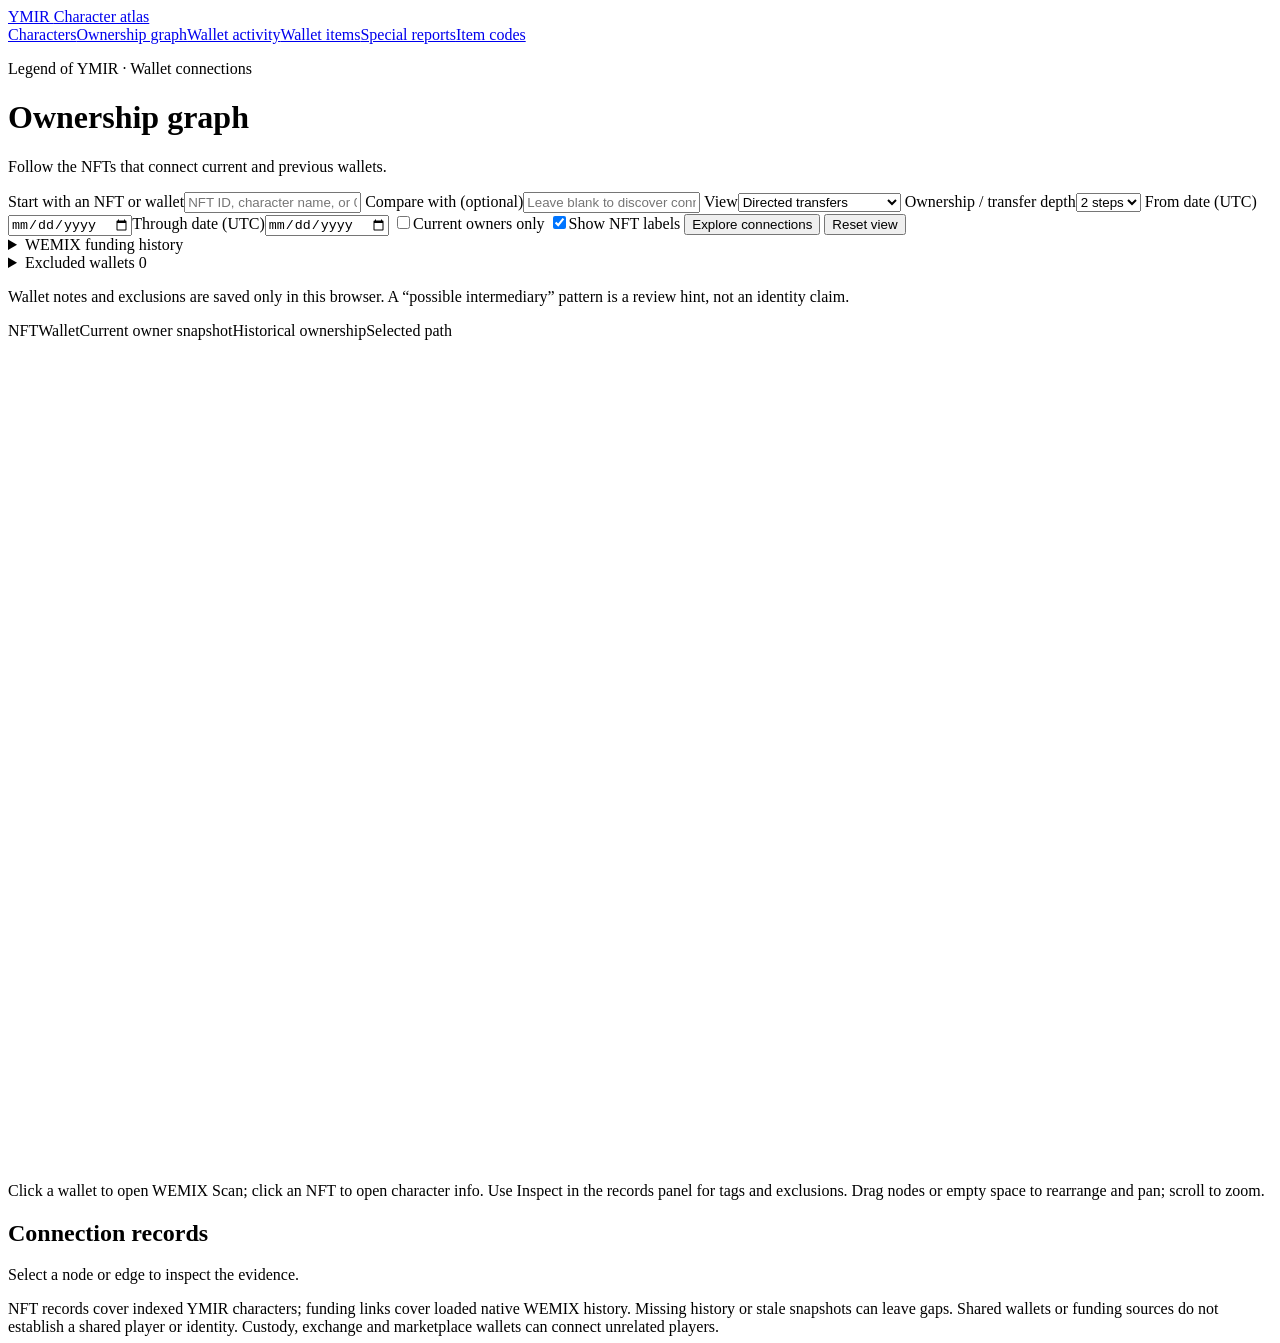
<file: graph-template.html>
<!doctype html>
<html lang="en"><head><meta charset="utf-8"><meta name="viewport" content="width=device-width,initial-scale=1"><title>YMIR Ownership Graph</title><link rel="stylesheet" href="https://fonts.googleapis.com/css2?family=Nunito:wght@400;600;700;800;900&amp;family=Patrick+Hand&amp;family=Press+Start+2P&amp;display=swap"><style>__GRAPH_CSS__
__THEME_CSS__</style></head>
<body><main>
    <nav class="site-nav"><a class="brand" href="index.html">YMIR <span>Character atlas</span></a><div><a href="index.html">Characters</a><a href="graph.html" aria-current="page">Ownership graph</a><a href="wallet.html">Wallet activity</a><a href="wallet-items.html">Wallet items</a><a href="reports.html">Special reports</a><a href="items.html">Item codes</a></div></nav><header><p class="eyebrow">Legend of YMIR · Wallet connections</p><h1>Ownership graph</h1><p>Follow the NFTs that connect current and previous wallets.</p></header>
    <p id="coverage" class="notice"></p>
    <form id="graphForm" class="controls">
        <label>Start with an NFT or wallet<input id="graphRoot" list="characterSuggestions" placeholder="NFT ID, character name, or 0x wallet" autocomplete="off" required></label>
        <datalist id="characterSuggestions"></datalist>
        <label>Compare with (optional)<input id="graphTarget" placeholder="Leave blank to discover connections" autocomplete="off"></label>
        <label>View<select id="graphMode"><option value="transfers" selected>Directed transfers</option><option value="associations">Ownership connections</option><option value="funding">Shared WEMIX funders</option></select></label>
        <label id="graphDepthControl">Ownership / transfer depth<select id="graphDepth"><option value="1">1 step</option><option value="2" selected>2 steps</option><option value="3">3 steps</option><option value="4">4 steps</option></select></label>
        <label id="fundingDepthControl" hidden>Maximum funding depth<select id="fundingDepth"><option value="1" selected>1 hop · direct sources</option><option value="2">2 hops · one intermediate</option><option value="3">3 hops · two intermediates</option></select></label>
        <label id="fundingDaysControl" hidden>Look back before each purchase<select id="fundingDays"><option value="1">1 day</option><option value="7" selected>7 days</option><option value="30">30 days</option><option value="90">90 days</option></select></label>
        <label>From date (UTC)<input id="afterDate" type="date"></label><label>Through date (UTC)<input id="beforeDate" type="date"></label>
        <label class="checkbox"><input type="checkbox" id="currentOnly">Current owners only</label>
        <label class="checkbox"><input type="checkbox" id="showNFTLabels" checked>Show NFT labels</label>
        <button type="submit">Explore connections</button>
        <button type="button" id="fitGraph">Reset view</button>
    </form>
    <details class="graph-settings"><summary>WEMIX funding history</summary><p>Enter one NFT and leave Compare with blank to discover other characters with shared funding sources. Add a second NFT for a specific comparison. Searches use actual buyers from recorded purchases, including former owners, and only the funding history loaded in this site.</p><label class="checkbox-label"><input id="fundingBuyerRoots" type="checkbox" checked> Include buyer wallets as sources (0 hops)</label><label>Import native WEMIX history JSON<input id="fundingImport" type="file" accept=".json,application/json"></label><p>A 0-hop branch means this source is itself the recorded purchase buyer; it is not an incoming funding transfer. Imports stay in this page's memory and are not uploaded. Minimum funding: 1 WEMIX per hop. Every hop must be within the selected lookback window and precede the next hop or purchase. Native WEMIX only; WWEMIX and internal transfers are separate data sources.</p></details>
    <div class="graph-settings"><details><summary>Excluded wallets <span id="excludedCount">0</span></summary><p>Exclusions apply to the displayed network and connection searches.</p><label>Wallet to exclude<input id="excludeWallet" placeholder="0x wallet address"></label><button id="addExclusion" type="button">Exclude wallet</button><div id="exclusionList"></div></details><p>Wallet notes and exclusions are saved only in this browser. A “possible intermediary” pattern is a review hint, not an identity claim.</p></div>
    <p id="graphStatus" role="status" aria-live="polite"></p>
    <section id="fundingResults" class="path-panel funding-results" aria-label="Related NFTs with shared funding" aria-live="polite"></section>
    <div class="legend" id="graphLegend"><span><i class="nft-dot"></i>NFT</span><span><i class="wallet-dot"></i>Wallet</span><span><i class="current-line"></i>Current owner snapshot</span><span><i class="former-line"></i>Historical ownership</span><span><i class="path-line"></i>Selected path</span></div>
    <div class="workspace"><section class="graph-panel" aria-label="Ownership network"><svg id="network" viewBox="0 0 1000 650" role="group" aria-label="Interactive network of NFTs and owning wallets"><g id="graphViewport"></g></svg><p class="graph-help">Click a wallet to open WEMIX Scan; click an NFT to open character info. Use Inspect in the records panel for tags and exclusions. Drag nodes or empty space to rearrange and pan; scroll to zoom.</p></section><aside id="nodeInfo" aria-live="polite"><h2>Connection records</h2><p>Select a node or edge to inspect the evidence.</p></aside></div>
    <section id="connectionPath" class="path-panel" aria-live="polite"></section>
    <footer>NFT records cover indexed YMIR characters; funding links cover loaded native WEMIX history. Missing history or stale snapshots can leave gaps. Shared wallets or funding sources do not establish a shared player or identity. Custody, exchange and marketplace wallets can connect unrelated players.</footer>
</main><script>__GRAPH_SCRIPT__</script></body></html>
</file>
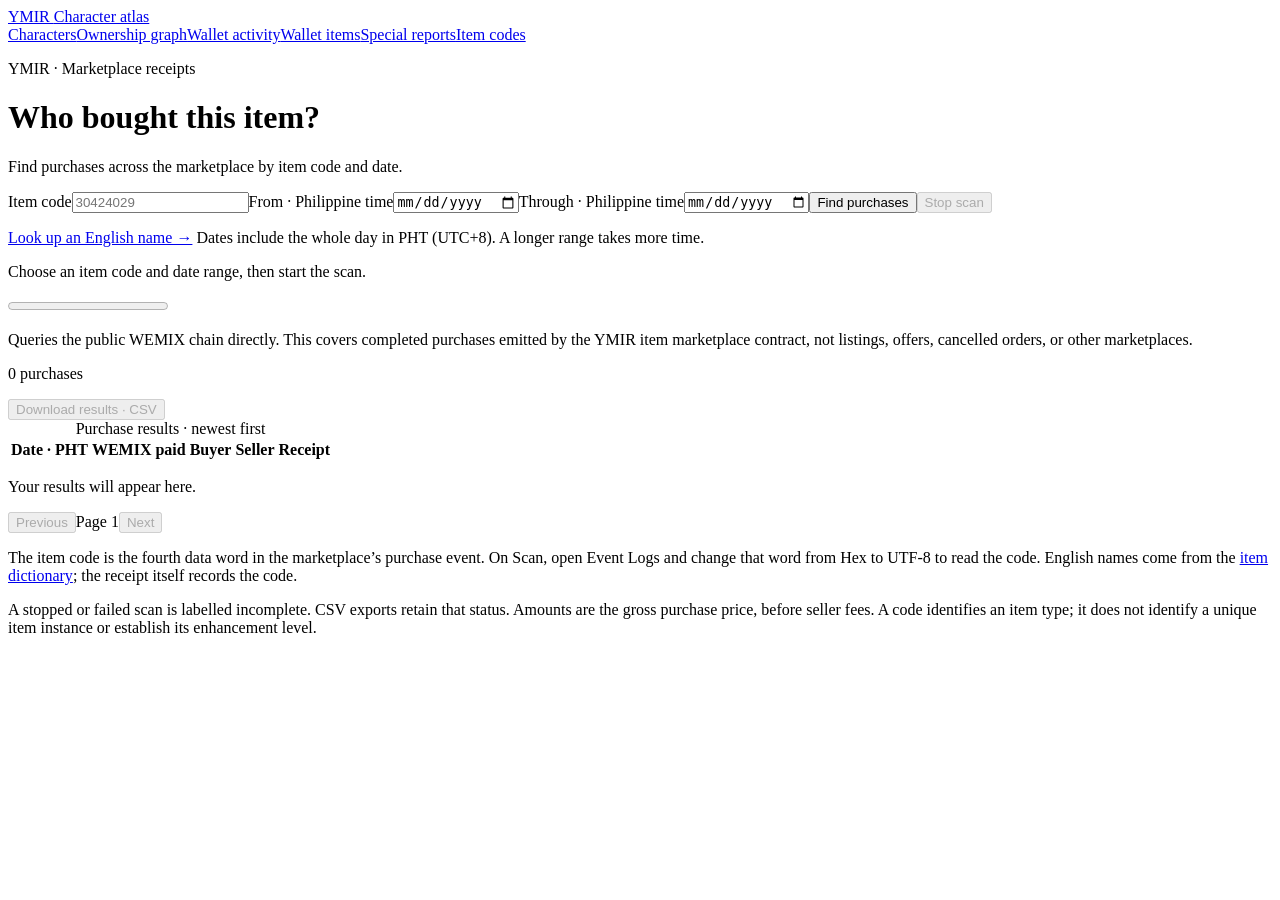
<file: item-sales-template.html>
<!doctype html><html lang="en"><head><meta charset="utf-8"><meta name="viewport" content="width=device-width,initial-scale=1"><title>YMIR · Item purchases</title><meta name="description" content="Search marketplace purchases for a YMIR item code within a date range."><link rel="stylesheet" href="https://fonts.googleapis.com/css2?family=Nunito:wght@400;600;700;800;900&amp;family=Patrick+Hand&amp;family=Press+Start+2P&amp;display=swap"><style>__THEME_CSS__
__SALES_CSS__</style></head><body><main>
<nav class="site-nav" aria-label="Main navigation"><a class="brand" href="index.html">YMIR <span>Character atlas</span></a><div><a href="index.html">Characters</a><a href="graph.html">Ownership graph</a><a href="wallet.html">Wallet activity</a><a href="wallet-items.html">Wallet items</a><a href="reports.html">Special reports</a><a href="items.html" aria-current="page">Item codes</a></div></nav>
<header><p class="surface-eyebrow">YMIR · Marketplace receipts</p><h1>Who bought this item?</h1><p>Find purchases across the marketplace by item code and date.</p></header>
<section class="sales-paper sales-search"><form id="salesForm"><div class="sales-fields"><label>Item code<input id="salesCode" name="code" inputmode="numeric" pattern="[0-9]{1,20}" maxlength="20" required placeholder="30424029"></label><label>From · Philippine time<input id="salesAfter" type="date" required></label><label>Through · Philippine time<input id="salesBefore" type="date" required></label><button id="salesStart" type="submit">Find purchases</button><button id="salesStop" type="button" disabled>Stop scan</button></div></form><p id="salesItemName"></p><p><a href="items.html">Look up an English name →</a> Dates include the whole day in PHT (UTC+8). A longer range takes more time.</p></section>
<section class="sales-paper sales-progress" aria-label="Scan status"><p id="salesStatus" role="status" aria-live="polite">Choose an item code and date range, then start the scan.</p><progress id="salesProgress" max="1" value="0" aria-label="Marketplace scan progress"></progress><p id="salesCoverage">Queries the public WEMIX chain directly. This covers completed purchases emitted by the YMIR item marketplace contract, not listings, offers, cancelled orders, or other marketplaces.</p></section>
<div class="sales-toolbar"><p id="salesCount">0 purchases</p><button id="salesDownload" type="button" disabled>Download results · CSV</button></div>
<section class="sales-paper"><div class="sales-scroll"><table class="sales-table"><caption id="salesCaption">Purchase results · newest first</caption><thead><tr><th scope="col">Date · PHT</th><th scope="col">WEMIX paid</th><th scope="col">Buyer</th><th scope="col">Seller</th><th scope="col">Receipt</th></tr></thead><tbody id="salesRows"></tbody></table></div><p id="salesEmpty" class="sales-empty">Your results will appear here.</p><div class="sales-pages"><button id="salesPrev" type="button" disabled>Previous</button><span id="salesPage">Page 1</span><button id="salesNext" type="button" disabled>Next</button></div></section>
<footer><p>The item code is the fourth data word in the marketplace’s purchase event. On Scan, open Event Logs and change that word from Hex to UTF-8 to read the code. English names come from the <a href="items.html">item dictionary</a>; the receipt itself records the code.</p><p>A stopped or failed scan is labelled incomplete. CSV exports retain that status. Amounts are the gross purchase price, before seller fees. A code identifies an item type; it does not identify a unique item instance or establish its enhancement level.</p></footer>
</main><script>const itemSaleNames=__SALE_NAMES__;
__SALES_CORE__
__SALES_SCRIPT__</script></body></html>
</file>
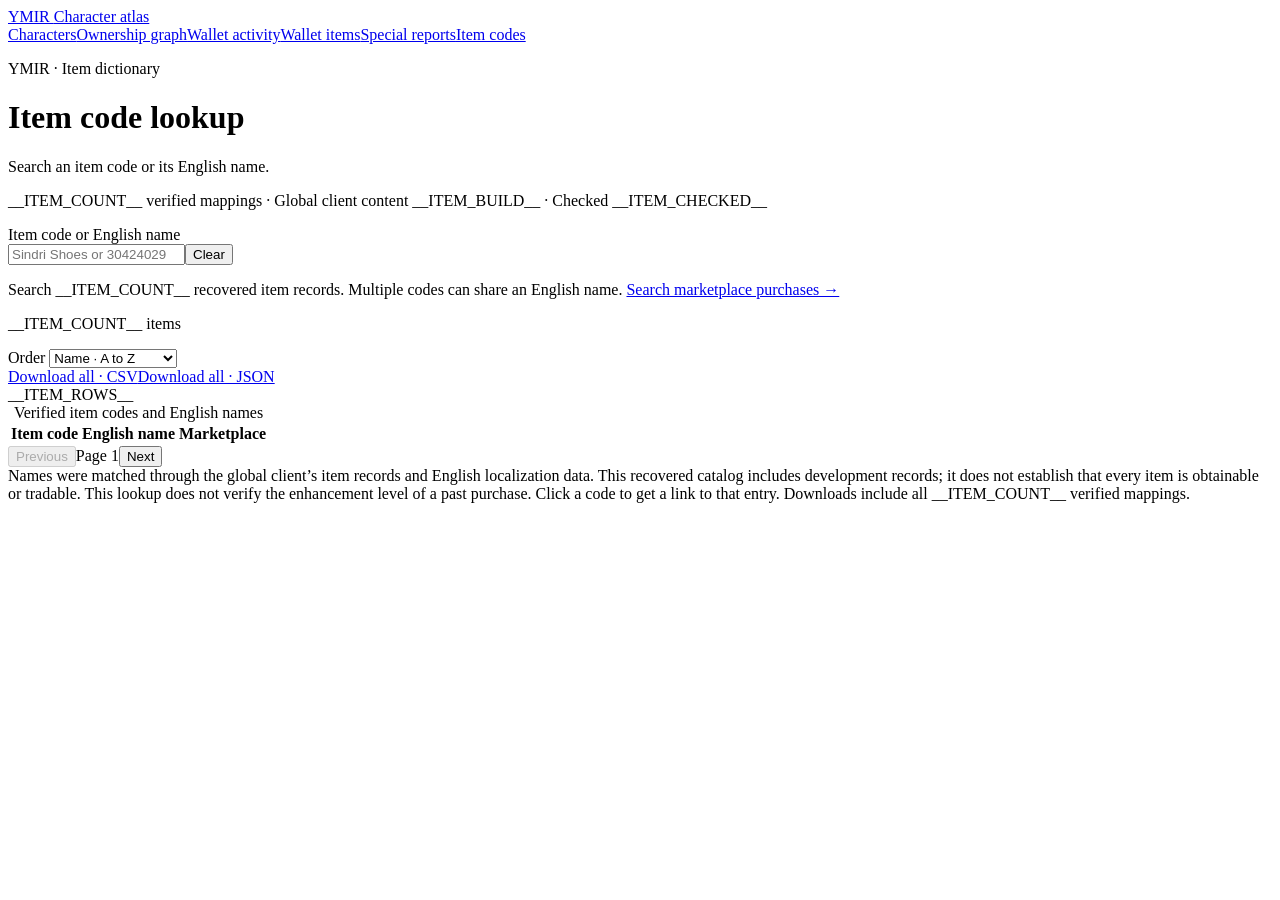
<file: items-template.html>
<!doctype html>
<html lang="en"><head><meta charset="utf-8"><meta name="viewport" content="width=device-width,initial-scale=1"><title>YMIR · Item code lookup</title>
<meta name="description" content="Look up verified YMIR item codes and English names. Search the captured dictionary and download the complete list as CSV or JSON.">
<link rel="stylesheet" href="https://fonts.googleapis.com/css2?family=Nunito:wght@400;600;700;800;900&amp;family=Patrick+Hand&amp;family=Press+Start+2P&amp;display=swap">
<style>__THEME_CSS__
__ITEMS_CSS__</style></head><body><main>
<nav class="site-nav" aria-label="Main navigation"><a class="brand" href="index.html">YMIR <span>Character atlas</span></a><div><a href="index.html">Characters</a><a href="graph.html">Ownership graph</a><a href="wallet.html">Wallet activity</a><a href="wallet-items.html">Wallet items</a><a href="reports.html">Special reports</a><a href="items.html" aria-current="page">Item codes</a></div></nav>
<header class="items-header"><p class="surface-eyebrow">YMIR · Item dictionary</p><h1>Item code lookup</h1><p>Search an item code or its English name.</p><p class="items-meta">__ITEM_COUNT__ verified mappings · Global client content __ITEM_BUILD__ · Checked __ITEM_CHECKED__</p></header>
<section class="items-search" aria-label="Search item names"><form id="itemSearchForm"><label for="itemQuery">Item code or English name</label><div class="items-search-line"><input id="itemQuery" type="search" placeholder="Sindri Shoes or 30424029" autocomplete="off" spellcheck="false"><button id="itemClear" type="button">Clear</button></div></form><p>Search __ITEM_COUNT__ recovered item records. Multiple codes can share an English name. <a href="item-sales.html">Search marketplace purchases →</a></p></section>
<div class="items-toolbar"><p id="itemResultCount" role="status" aria-live="polite">__ITEM_COUNT__ items</p><label for="itemSort">Order <select id="itemSort"><option value="name">Name · A to Z</option><option value="code">Code · lowest first</option></select></label><div class="items-downloads"><a href="items.csv" download>Download all · CSV</a><a href="items.json" download>Download all · JSON</a></div></div>
<section class="items-paper" aria-label="Item code dictionary"><div class="items-scroll"><table class="items-table"><caption>Verified item codes and English names</caption><thead><tr><th scope="col">Item code</th><th scope="col">English name</th><th scope="col">Marketplace</th></tr></thead><tbody id="itemRows">__ITEM_ROWS__</tbody></table></div><div id="itemEmpty" class="items-empty" hidden><h2>No match in this lookup yet</h2><p>Try part of the name or code, or clear the search to see all verified entries.</p></div><div class="items-pages"><button id="itemPrev" type="button" disabled>Previous</button><span id="itemPage">Page 1</span><button id="itemNext" type="button">Next</button></div></section>
<footer>Names were matched through the global client’s item records and English localization data. This recovered catalog includes development records; it does not establish that every item is obtainable or tradable. This lookup does not verify the enhancement level of a past purchase. Click a code to get a link to that entry. Downloads include all __ITEM_COUNT__ verified mappings.</footer>
<noscript>JavaScript is needed to search the full catalog. The first 50 entries are shown; CSV and JSON downloads contain all entries.</noscript></main><script type="application/json" id="itemData">__ITEM_DATA__</script><script>__ITEMS_SCRIPT__</script></body></html>
</file>
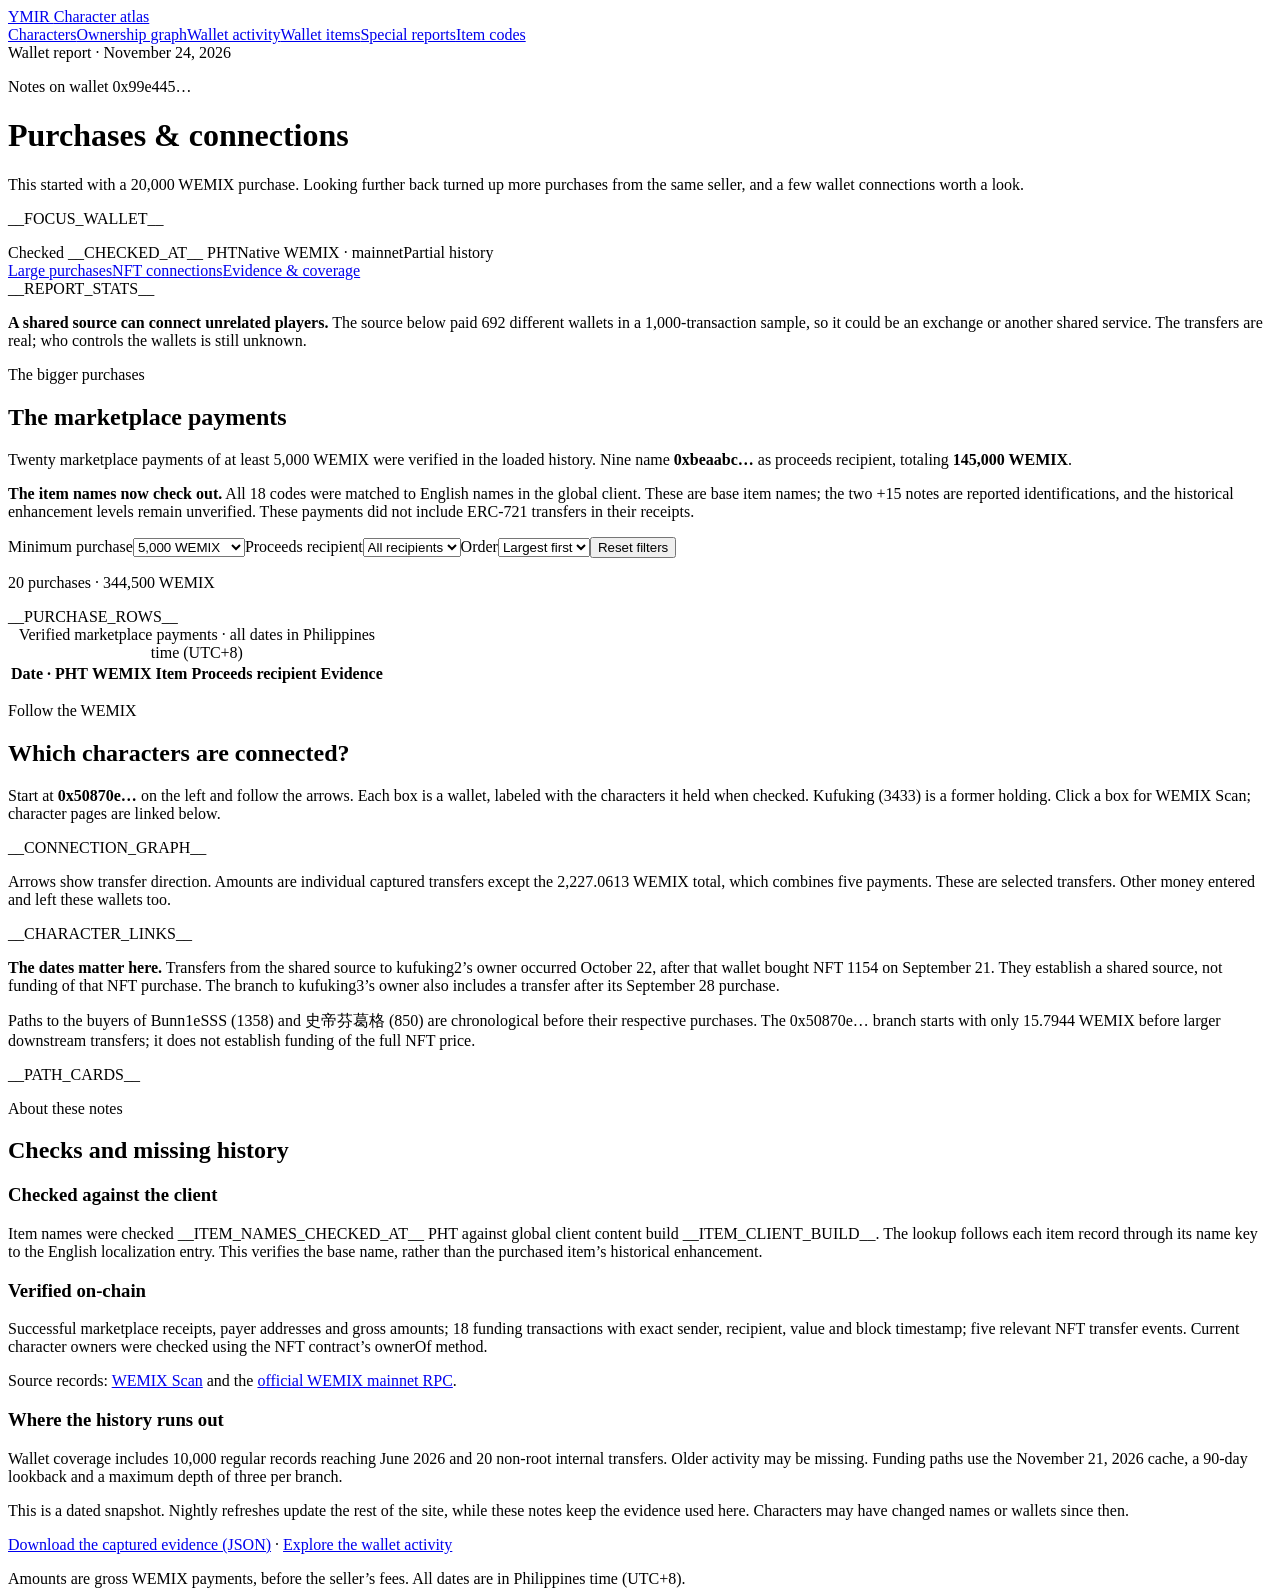
<file: reports-template.html>
<!doctype html>
<html lang="en"><head><meta charset="utf-8"><meta name="viewport" content="width=device-width,initial-scale=1"><title>YMIR · Special reports · WEMIX purchase trail</title>
<meta name="description" content="A documented WEMIX wallet investigation: large marketplace purchases, shared sources and connections to YMIR character NFTs.">
<link rel="stylesheet" href="https://fonts.googleapis.com/css2?family=Nunito:wght@400;600;700;800;900&amp;family=Patrick+Hand&amp;family=Press+Start+2P&amp;display=swap">
<style>__THEME_CSS__
__REPORTS_CSS__</style></head><body><main>
<nav class="site-nav" aria-label="Main navigation"><a class="brand" href="index.html">YMIR <span>Character atlas</span></a><div><a href="index.html">Characters</a><a href="graph.html">Ownership graph</a><a href="wallet.html">Wallet activity</a><a href="wallet-items.html">Wallet items</a><a href="reports.html" aria-current="page">Special reports</a><a href="items.html">Item codes</a></div></nav>
<header class="report-header"><span class="report-stamp">Wallet report · November 24, 2026</span><p class="surface-eyebrow">Notes on wallet 0x99e445…</p><h1>Purchases &amp; connections</h1><p class="report-deck">This started with a 20,000 WEMIX purchase. Looking further back turned up more purchases from the same seller, and a few wallet connections worth a look.</p><p class="report-wallet">__FOCUS_WALLET__</p><div class="report-meta"><span>Checked __CHECKED_AT__ PHT</span><span>Native WEMIX · mainnet</span><span>Partial history</span></div></header>
<nav class="report-jumps" aria-label="Report sections"><a href="#purchases">Large purchases</a><a href="#connections">NFT connections</a><a href="#method">Evidence &amp; coverage</a></nav>
<div class="report-stats">__REPORT_STATS__</div>
<div class="report-note"><p><strong>A shared source can connect unrelated players.</strong> The source below paid 692 different wallets in a 1,000-transaction sample, so it could be an exchange or another shared service. The transfers are real; who controls the wallets is still unknown.</p></div>
<section id="purchases" class="report-panel"><p class="surface-eyebrow">The bigger purchases</p><h2>The marketplace payments</h2><p>Twenty marketplace payments of at least 5,000 WEMIX were verified in the loaded history. Nine name <strong>0xbeaabc…</strong> as proceeds recipient, totaling <strong>145,000 WEMIX</strong>.</p><div class="report-note"><p><strong>The item names now check out.</strong> All 18 codes were matched to English names in the global client. These are base item names; the two +15 notes are reported identifications, and the historical enhancement levels remain unverified. These payments did not include ERC-721 transfers in their receipts.</p></div>
<form id="reportFilters" class="report-controls"><label>Minimum purchase<select id="reportMinimum"><option value="5000">5,000 WEMIX</option><option value="10000">10,000 WEMIX</option><option value="20000">20,000 WEMIX</option><option value="25000">25,000 WEMIX</option></select></label><label>Proceeds recipient<select id="reportRecipient"><option value="">All recipients</option>__RECIPIENT_OPTIONS__</select></label><label>Order<select id="reportSort"><option value="amount">Largest first</option><option value="newest">Newest first</option></select></label><button type="reset">Reset filters</button></form>
<p id="reportFilterCount" class="report-filter-count" aria-live="polite">20 purchases · 344,500 WEMIX</p><div class="report-scroll"><table class="report-table"><caption class="muted">Verified marketplace payments · all dates in Philippines time (UTC+8)</caption><thead><tr><th scope="col">Date · PHT</th><th scope="col">WEMIX</th><th scope="col">Item</th><th scope="col">Proceeds recipient</th><th scope="col">Evidence</th></tr></thead><tbody id="reportPurchases">__PURCHASE_ROWS__</tbody></table></div><p id="reportNoResults" class="report-no-results" hidden>No captured purchases match these filters.</p></section>
<section id="connections" class="report-panel"><p class="surface-eyebrow">Follow the WEMIX</p><h2>Which characters are connected?</h2><p>Start at <strong>0x50870e…</strong> on the left and follow the arrows. Each box is a wallet, labeled with the characters it held when checked. Kufuking (3433) is a former holding. Click a box for WEMIX Scan; character pages are linked below.</p><div class="report-scroll">__CONNECTION_GRAPH__</div><p class="muted">Arrows show transfer direction. Amounts are individual captured transfers except the 2,227.0613 WEMIX total, which combines five payments. These are selected transfers. Other money entered and left these wallets too.</p><div class="report-related">__CHARACTER_LINKS__</div><div class="report-note"><p><strong>The dates matter here.</strong> Transfers from the shared source to kufuking2’s owner occurred October 22, after that wallet bought NFT 1154 on September 21. They establish a shared source, not funding of that NFT purchase. The branch to kufuking3’s owner also includes a transfer after its September 28 purchase.</p><p>Paths to the buyers of Bunn1eSSS (1358) and 史帝芬葛格 (850) are chronological before their respective purchases. The 0x50870e… branch starts with only 15.7944 WEMIX before larger downstream transfers; it does not establish funding of the full NFT price.</p></div><div class="report-paths">__PATH_CARDS__</div></section>
<section id="method" class="report-panel"><p class="surface-eyebrow">About these notes</p><h2>Checks and missing history</h2><div class="report-method"><div><h3>Checked against the client</h3><p>Item names were checked __ITEM_NAMES_CHECKED_AT__ PHT against global client content build __ITEM_CLIENT_BUILD__. The lookup follows each item record through its name key to the English localization entry. This verifies the base name, rather than the purchased item’s historical enhancement.</p><h3>Verified on-chain</h3><p>Successful marketplace receipts, payer addresses and gross amounts; 18 funding transactions with exact sender, recipient, value and block timestamp; five relevant NFT transfer events. Current character owners were checked using the NFT contract’s ownerOf method.</p><p>Source records: <a href="https://scan.wemix.com/">WEMIX Scan</a> and the <a href="https://docs.wemix.com/en/quick-start/start-node/use-public-api-server-rpc">official WEMIX mainnet RPC</a>.</p></div><div><h3>Where the history runs out</h3><p>Wallet coverage includes 10,000 regular records reaching June 2026 and 20 non-root internal transfers. Older activity may be missing. Funding paths use the November 21, 2026 cache, a 90-day lookback and a maximum depth of three per branch.</p><p>This is a dated snapshot. Nightly refreshes update the rest of the site, while these notes keep the evidence used here. Characters may have changed names or wallets since then.</p></div></div><p><a href="reports-evidence.json" download>Download the captured evidence (JSON)</a> · <a href="wallet.html?wallet=0x99e445f47211ef3ee91ee478244b42871187fc75&amp;min=0&amp;after=&amp;tab=all">Explore the wallet activity</a></p></section>
<footer>Amounts are gross WEMIX payments, before the seller’s fees. All dates are in Philippines time (UTC+8).</footer>
</main><script>__REPORTS_SCRIPT__</script></body></html>
</file>
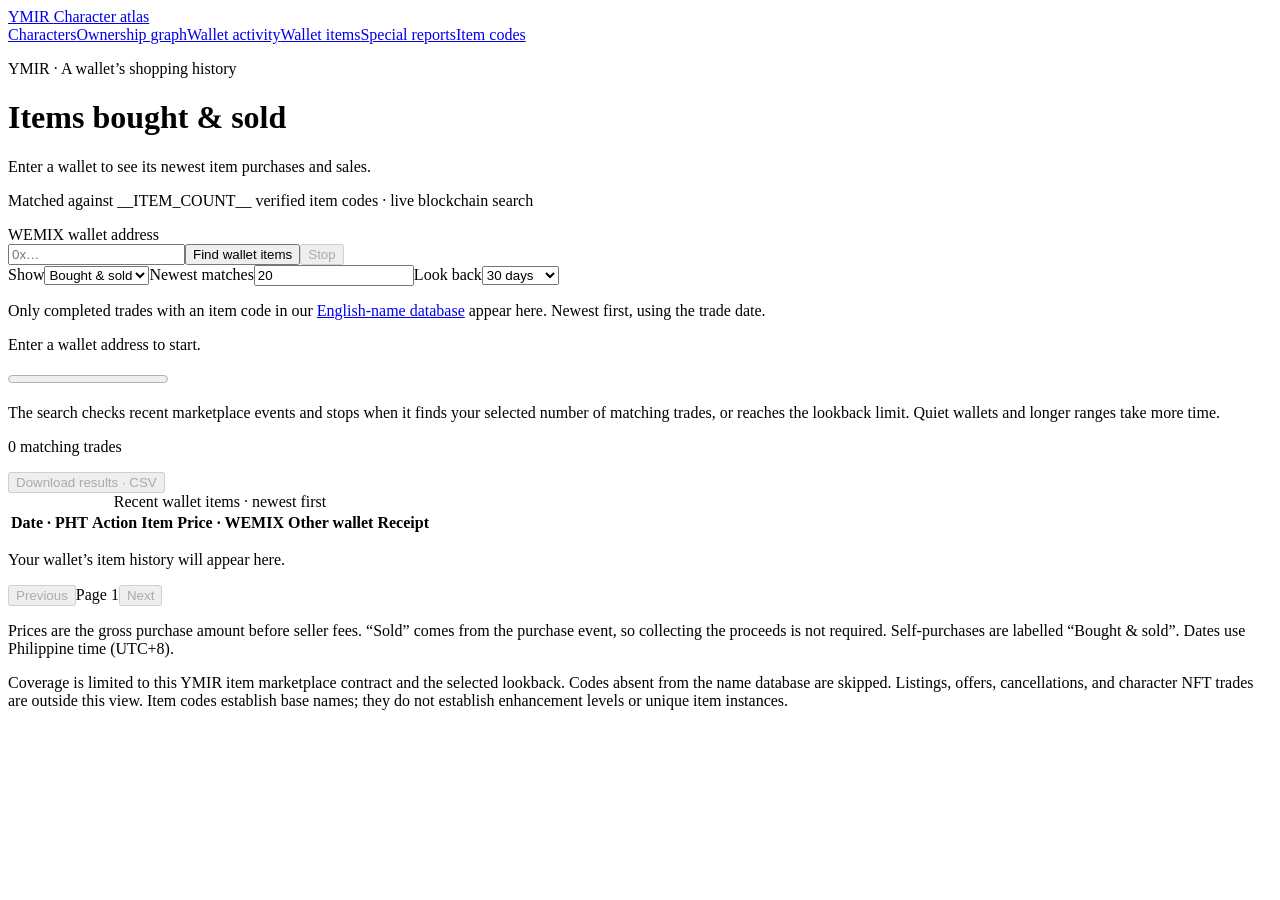
<file: wallet-items-template.html>
<!doctype html><html lang="en"><head><meta charset="utf-8"><meta name="viewport" content="width=device-width,initial-scale=1"><title>YMIR · Wallet items</title><meta name="description" content="Find a WEMIX wallet's newest YMIR item purchases and sales, matched to verified English item names."><link rel="stylesheet" href="https://fonts.googleapis.com/css2?family=Nunito:wght@400;600;700;800;900&amp;family=Patrick+Hand&amp;family=Press+Start+2P&amp;display=swap"><style>__THEME_CSS__
__SALES_CSS__
__WALLET_ITEMS_CSS__</style></head><body><main>
<nav class="site-nav" aria-label="Main navigation"><a class="brand" href="index.html">YMIR <span>Character atlas</span></a><div><a href="index.html">Characters</a><a href="graph.html">Ownership graph</a><a href="wallet.html">Wallet activity</a><a href="wallet-items.html" aria-current="page">Wallet items</a><a href="reports.html">Special reports</a><a href="items.html">Item codes</a></div></nav>
<header><p class="surface-eyebrow">YMIR · A wallet’s shopping history</p><h1>Items bought &amp; sold</h1><p>Enter a wallet to see its newest item purchases and sales.</p><p class="wi-muted">Matched against __ITEM_COUNT__ verified item codes · live blockchain search</p></header>
<section class="sales-paper sales-search"><form id="wiForm"><label class="wi-wallet-label" for="wiWallet">WEMIX wallet address</label><div class="wi-wallet-line"><input id="wiWallet" placeholder="0x…" autocomplete="off" spellcheck="false" maxlength="42" required><button id="wiStart" type="submit">Find wallet items</button><button id="wiStop" type="button" disabled>Stop</button></div><div class="wi-options"><label for="wiDirection">Show<select id="wiDirection"><option value="all">Bought &amp; sold</option><option value="bought">Bought</option><option value="sold">Sold</option></select></label><label for="wiLimit">Newest matches<input id="wiLimit" type="number" min="1" max="9007199254740991" step="1" value="20" placeholder="e.g. 1003" list="wiLimitSuggestions" required><datalist id="wiLimitSuggestions"><option value="20"></option><option value="50"></option><option value="100"></option><option value="1003"></option></datalist></label><label for="wiDays">Look back<select id="wiDays"><option value="7">7 days</option><option value="30" selected>30 days</option><option value="90">90 days</option><option value="365">365 days</option></select></label></div></form><p>Only completed trades with an item code in our <a href="items.html">English-name database</a> appear here. Newest first, using the trade date.</p></section>
<p id="wiLinks" class="wi-links" hidden><a id="wiScan" target="_blank" rel="noopener noreferrer">Open wallet on Scan ↗</a><a id="wiActivity">Wallet transfers →</a></p>
<section class="sales-paper sales-progress" aria-label="Search status"><p id="wiStatus" role="status" aria-live="polite">Enter a wallet address to start.</p><progress id="wiProgress" max="1" value="0" aria-label="Wallet item search progress"></progress><p id="wiCoverage">The search checks recent marketplace events and stops when it finds your selected number of matching trades, or reaches the lookback limit. Quiet wallets and longer ranges take more time.</p></section>
<div class="sales-toolbar"><p id="wiCount">0 matching trades</p><button id="wiDownload" type="button" disabled>Download results · CSV</button></div>
<section class="sales-paper"><div class="sales-scroll"><table class="sales-table wi-table"><caption id="wiCaption">Recent wallet items · newest first</caption><thead><tr><th scope="col">Date · PHT</th><th scope="col">Action</th><th scope="col">Item</th><th scope="col">Price · WEMIX</th><th scope="col">Other wallet</th><th scope="col">Receipt</th></tr></thead><tbody id="wiRows"></tbody></table></div><p id="wiEmpty" class="sales-empty">Your wallet’s item history will appear here.</p><div class="sales-pages"><button id="wiPrev" type="button" disabled>Previous</button><span id="wiPage">Page 1</span><button id="wiNext" type="button" disabled>Next</button></div></section>
<footer><p>Prices are the gross purchase amount before seller fees. “Sold” comes from the purchase event, so collecting the proceeds is not required. Self-purchases are labelled “Bought &amp; sold”. Dates use Philippine time (UTC+8).</p><p>Coverage is limited to this YMIR item marketplace contract and the selected lookback. Codes absent from the name database are skipped. Listings, offers, cancellations, and character NFT trades are outside this view. Item codes establish base names; they do not establish enhancement levels or unique item instances.</p></footer>
</main><script>const walletItemNames=__SALE_NAMES__;
__SALES_CORE__
__WALLET_ITEMS_CORE__
__WALLET_ITEMS_SCRIPT__</script></body></html>
</file>
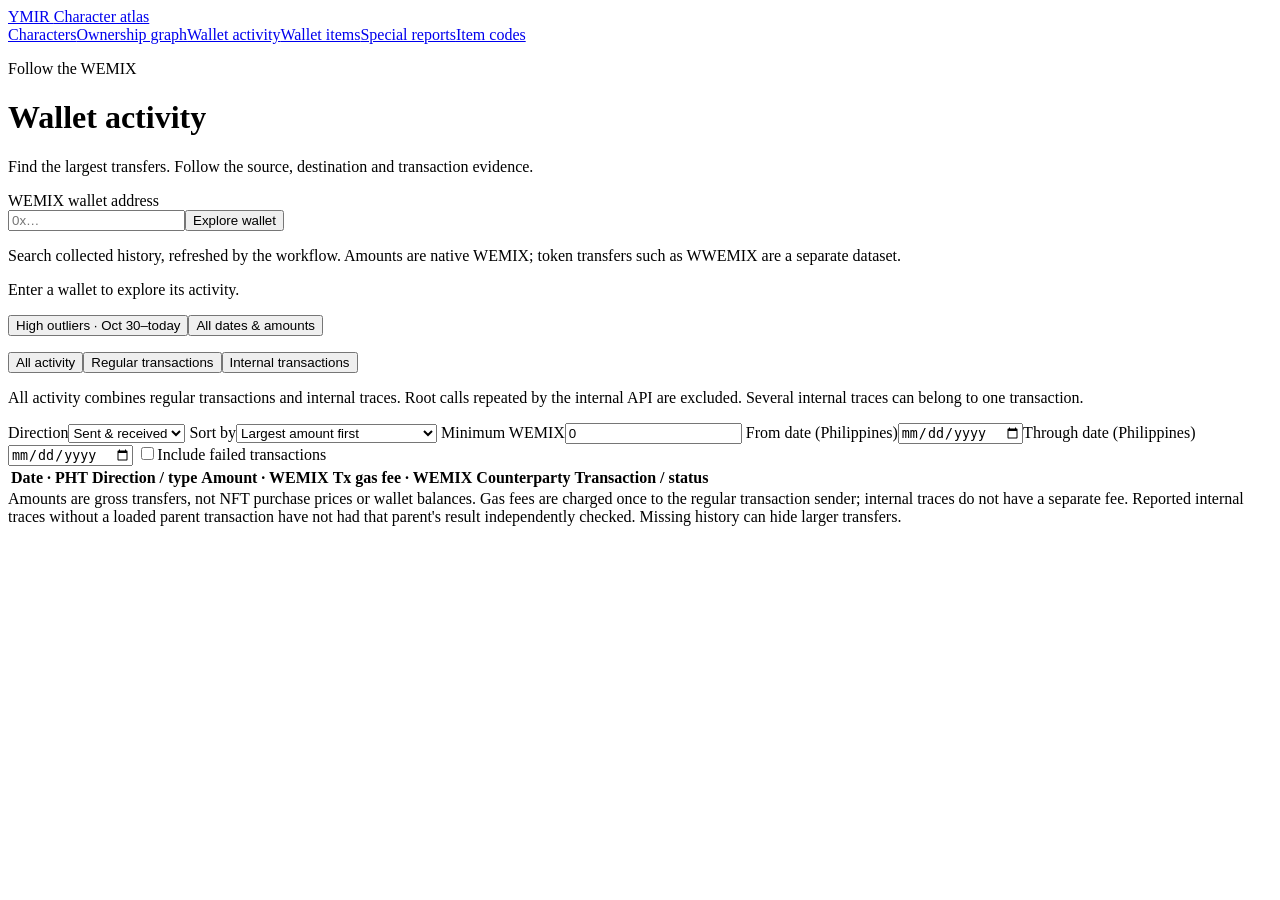
<file: wallet-template.html>
<!doctype html>
<html lang="en"><head><meta charset="utf-8"><meta name="viewport" content="width=device-width,initial-scale=1"><title>YMIR · Wallet activity</title>
<link rel="stylesheet" href="https://fonts.googleapis.com/css2?family=Nunito:wght@400;600;700;800;900&amp;family=Patrick+Hand&amp;family=Press+Start+2P&amp;display=swap">
<style>__THEME_CSS__
__WALLET_CSS__</style></head><body><main>
<nav class="site-nav"><a class="brand" href="index.html">YMIR <span>Character atlas</span></a><div><a href="index.html">Characters</a><a href="graph.html">Ownership graph</a><a href="wallet.html" aria-current="page">Wallet activity</a><a href="wallet-items.html">Wallet items</a><a href="reports.html">Special reports</a><a href="items.html">Item codes</a></div></nav>
<header class="wallet-header"><p class="surface-eyebrow">Follow the WEMIX</p><h1>Wallet activity</h1><p>Find the largest transfers. Follow the source, destination and transaction evidence.</p></header>
<form id="walletForm" class="wallet-search"><label for="walletAddress">WEMIX wallet address</label><div><input id="walletAddress" placeholder="0x…" autocomplete="off" spellcheck="false" required><button type="submit" id="loadWallet">Explore wallet</button></div><p>Search collected history, refreshed by the workflow. Amounts are native WEMIX; token transfers such as WWEMIX are a separate dataset.</p></form>
<p id="walletStatus" class="wallet-notice" role="status" aria-live="polite">Enter a wallet to explore its activity.</p>
<p id="walletRefreshLink" hidden><a href="#walletRefresh">Collect or refresh this wallet’s history</a></p>
<section id="walletCoverage" class="wallet-notice" aria-label="History coverage"></section>
<section class="wallet-toolbar" aria-label="Transaction filters">
<div class="wallet-presets"><button type="button" id="walletHighs">High outliers · Oct 30–today</button><button type="button" id="walletAllDates">All dates &amp; amounts</button></div>
<p id="walletFocus" class="wallet-focus"></p>
<div class="wallet-tabs" role="tablist" aria-label="Transaction types"><button id="tabAll" role="tab" aria-selected="true" data-tab="all">All activity</button><button id="tabRegular" role="tab" aria-selected="false" data-tab="regular">Regular transactions</button><button id="tabInternal" role="tab" aria-selected="false" data-tab="internal">Internal transactions</button></div>
<p class="wallet-help">All activity combines regular transactions and internal traces. Root calls repeated by the internal API are excluded. Several internal traces can belong to one transaction.</p>
<div class="wallet-filters"><label>Direction<select id="walletDirection"><option value="all">Sent &amp; received</option><option value="sent">Sent</option><option value="received">Received</option><option value="self">Self transfers</option></select></label>
<label>Sort by<select id="walletSort"><option value="amount">Largest amount first</option><option value="newest">Newest first</option><option value="fee">Largest gas paid by this wallet</option></select></label>
<label>Minimum WEMIX<input id="walletMinimum" inputmode="decimal" value="0"></label>
<label>From date (Philippines)<input id="walletAfter" type="date"></label><label>Through date (Philippines)<input id="walletBefore" type="date"></label>
<label class="wallet-checkbox"><input id="walletFailures" type="checkbox">Include failed transactions</label></div>
</section>
<div id="walletTotals" class="wallet-totals" aria-live="polite"></div>
<section class="wallet-table-panel" aria-label="Wallet transaction records"><div class="wallet-table-scroll"><table class="wallet-table"><thead><tr><th scope="col">Date · PHT</th><th scope="col">Direction / type</th><th scope="col">Amount · WEMIX</th><th scope="col">Tx gas fee · WEMIX</th><th scope="col">Counterparty</th><th scope="col">Transaction / status</th></tr></thead><tbody id="walletRows"></tbody></table></div><div id="walletPagination" class="wallet-pagination"></div></section>
<section id="walletRefresh" class="wallet-refresh"></section>
<footer>Amounts are gross transfers, not NFT purchase prices or wallet balances. Gas fees are charged once to the regular transaction sender; internal traces do not have a separate fee. Reported internal traces without a loaded parent transaction have not had that parent's result independently checked. Missing history can hide larger transfers.</footer>
</main><script>__WALLET_SCRIPT__</script></body></html>
</file>
